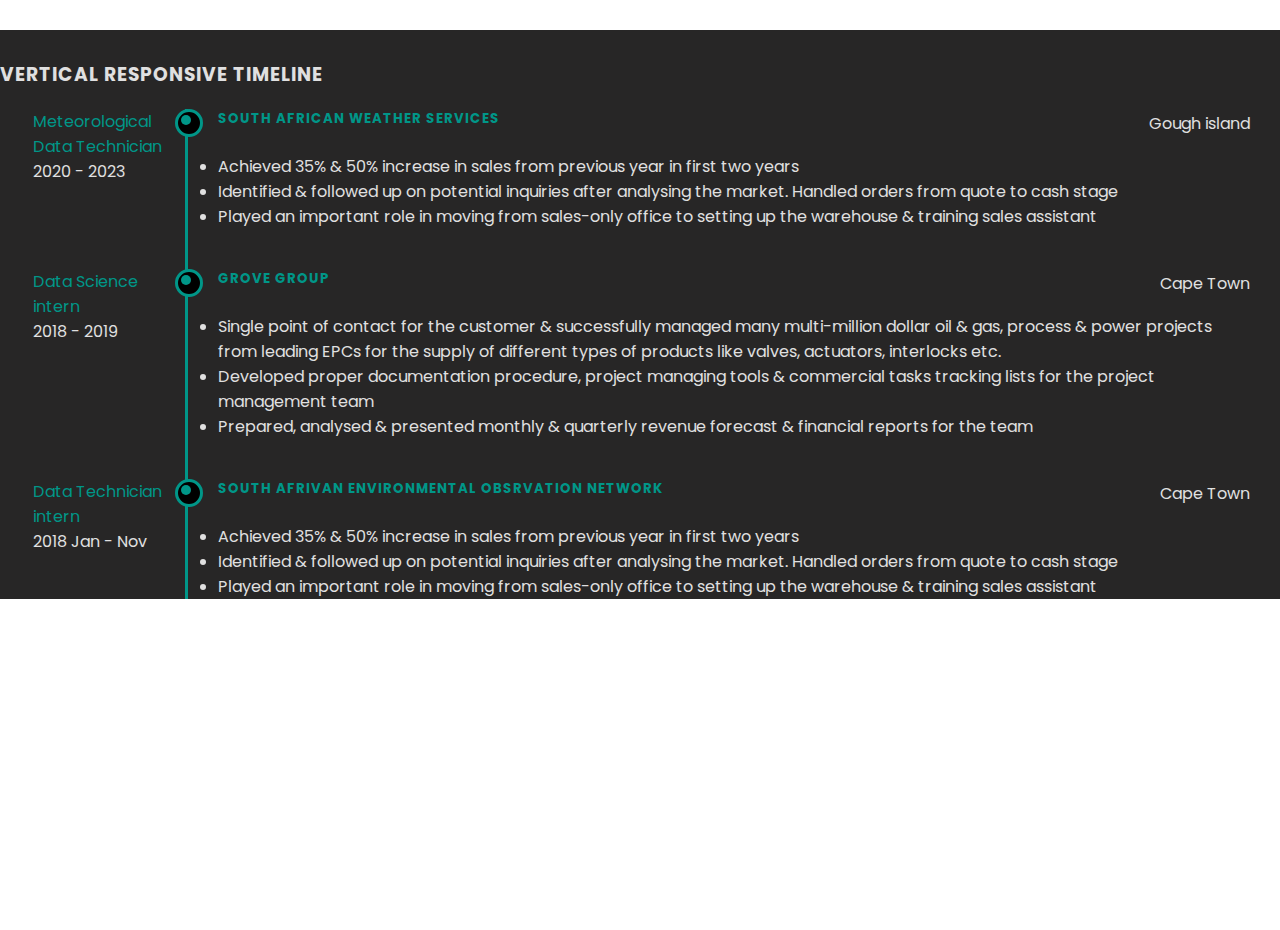
<file: experience.html>
<!DOCTYPE html>
<html lang="en">
<link rel="stylesheet" href="style.css">
<div class="container">
  <h3 class="text-center">Vertical Responsive Timeline</h3>
  <div class="experience">
    <div class="item">
      <h5 class="company-name">South African Weather Services</h5>
      <div class="location"><i class="fa fa-map-marker" aria-hidden="true"></i>Gough island</div><br>
      <div class="job-info">
        <div class="title">Meteorological<br> Data Technician </div>
        <div>2020 - 2023</div>
      </div>
      <div>
        <ul class="fa-ul">
          <li><i class="fa-li fa fa-hand-o-right"></i>Achieved 35% & 50% increase in sales from previous year in first two years</li>
          <li><i class="fa-li fa fa-hand-o-right"></i>Identified & followed up on potential inquiries after analysing the market. Handled orders from quote to cash stage</li>
          <li><i class="fa-li fa fa-hand-o-right"></i>Played an important role in moving from sales-only office to setting up the warehouse & training sales assistant</li>
        </ul>
      </div>
    </div>

    <div class="item">
      <h5 class="company-name">Grove Group</h5>
      <div class="location"><i class="fa fa-map-marker" aria-hidden="true"></i>Cape Town</div><br>
      <div class="job-info">
        <div class="title">Data Science<br> intern</div>
        <div>2018 - 2019</div>
      </div>
      <div>
        <ul class="fa-ul">
          <li><i class="fa-li fa fa-hand-o-right"></i>Single point of contact for the customer & successfully managed many multi-million dollar oil & gas, process & power projects from leading EPCs for the supply of different types of products like valves, actuators, interlocks etc.</li>
          <li><i class="fa-li fa fa-hand-o-right"></i>Developed proper documentation procedure, project managing tools & commercial tasks tracking lists for the project management team</li>
          <li><i class="fa-li fa fa-hand-o-right"></i>Prepared, analysed & presented monthly & quarterly revenue forecast & financial reports for the team</li>
        </ul>
      </div>
    </div>

    <div class="item">
        <h5 class="company-name">South Afrivan Environmental Obsrvation Network</h5>
        <div class="location"><i class="fa fa-map-marker" aria-hidden="true"></i>Cape Town</div><br>
        <div class="job-info">
          <div class="title">Data Technician<br> intern</div>
          <div>2018 Jan - Nov</div>
        </div>
        <div>
          <ul class="fa-ul">
            <li><i class="fa-li fa fa-hand-o-right"></i>Achieved 35% & 50% increase in sales from previous year in first two years</li>
            <li><i class="fa-li fa fa-hand-o-right"></i>Identified & followed up on potential inquiries after analysing the market. Handled orders from quote to cash stage</li>
            <li><i class="fa-li fa fa-hand-o-right"></i>Played an important role in moving from sales-only office to setting up the warehouse & training sales assistant</li>
          </ul>
        </div>
      </div>
  </div>
</div>
</html>
</file>
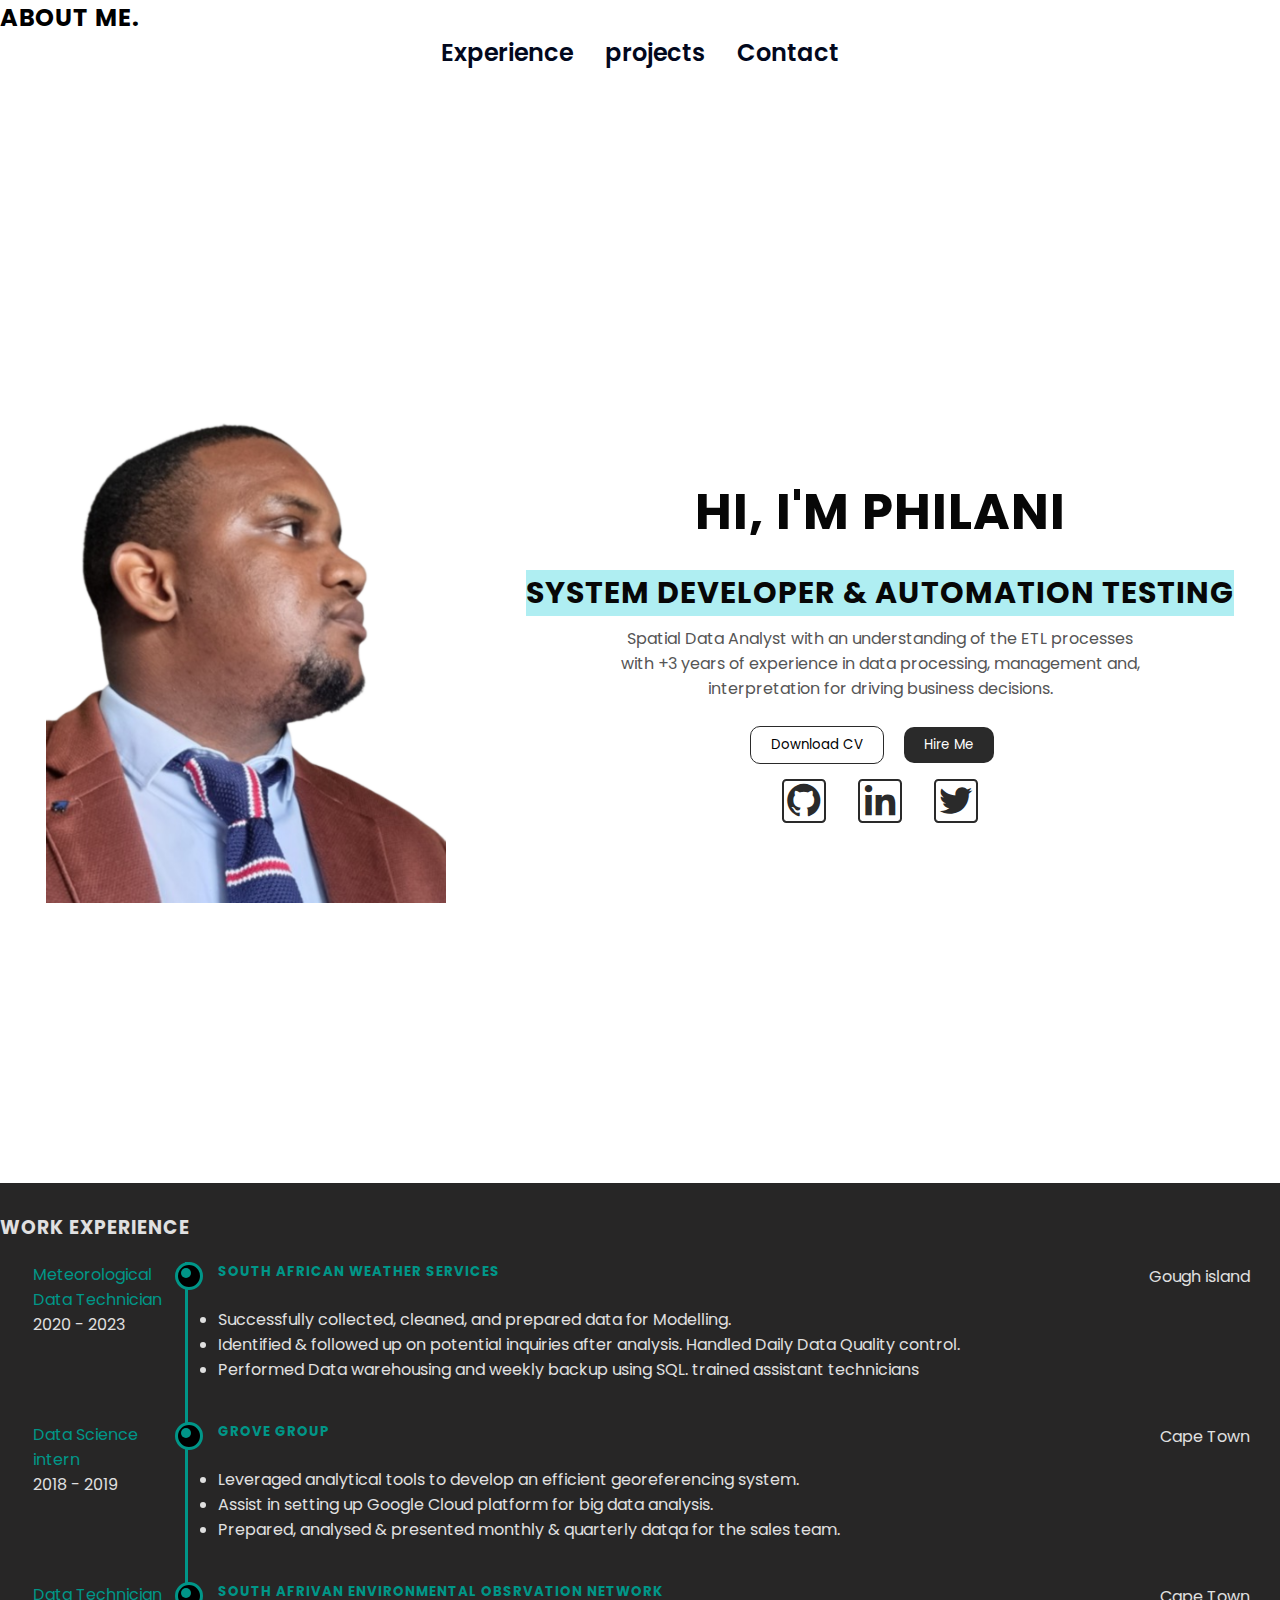
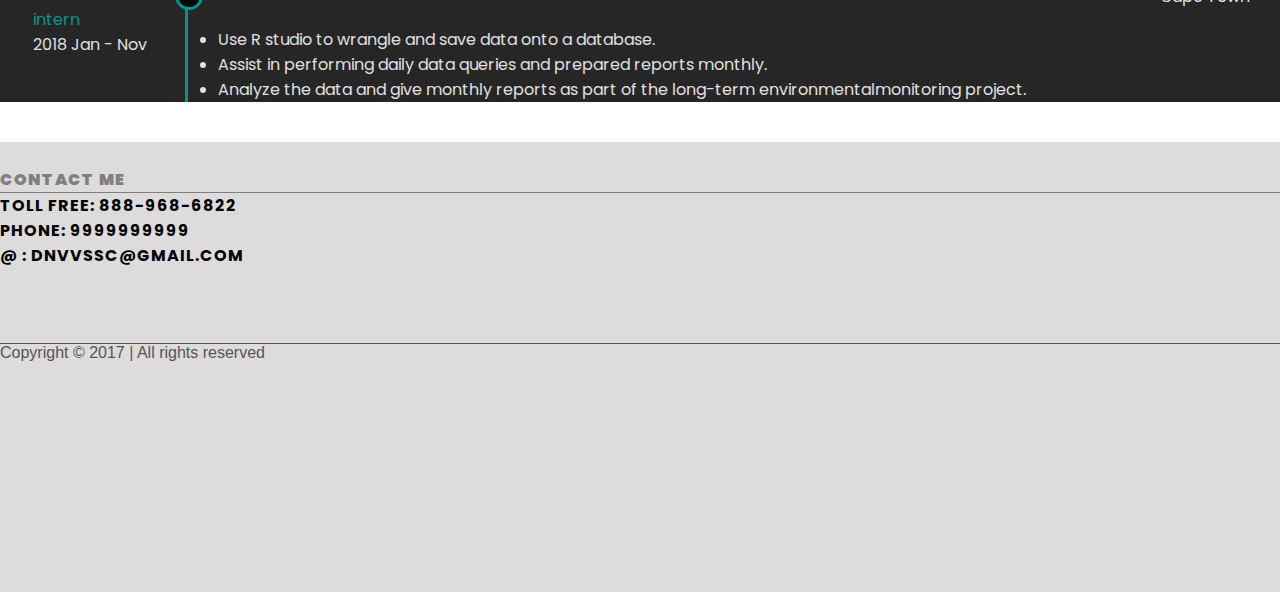
<file: Portfilio.html>
<!DOCTYPE html>
<html lang="en">
    
<head>
    <meta charset="UTF-8">
    <meta http-equiv="X-UA-Compatable" content="IE=edge">
    <meta name="viewport" content="width=device-width, initial-scale=1.0">
    <title>Philani's PortFolio Web site</title>
    <link rel="stylesheet" href="style.css">

    <!-- Boxicons CSS -->
    <link href="https://unpkg.com/boxicons@2.1.4/css/boxicons.min.css" rel="stylesheet">
</head>

<body onload="document.body.style.opacity='1'" style="opacity: 1;">
    <div class="hero">
        <div class="nav">
            <div class="logo">
                <h2>About Me.</h2>
            </div>
            <div class="link">
                <ul>
                  <li><a href="#" class="active">Experience</a></li>
                    <li><a href="#">projects</a></li>
                    <li><a href="#">Contact</a></li>
                </ul>
            </div>
        </div>

        <section class="home">
            <img src="Untitled design.png" alt="men" class="men">  
            <div class="home-content">
                <h1>Hi, i'm Philani</h1>
                <h3>System developer & Automation Testing</h3>
                <p>Spatial Data Analyst with an understanding of the ETL processes <br>
                   with +3 years of experience in data processing, management and,<br>
                  interpretation for driving business decisions.</p><br>

                <div class="btn">
                    <button type="submit">Download CV</button>
                    <button type="submit" class="btn-2">Hire Me</button>
                </div>

                <div class="social">
                    <i class="bx bxl-github"></i>
                    <i class="bx bxl-linkedin"></i>
                    <i class="bx bxl-twitter"></i>
                </div>
            </div>
        </section>
<!--
        <div class="Skills">
          <i class='bx bxl-python'></i>
          <i class='bx bxl-html5'></i>
          <i class='bx bxl-css3'></i>
          <i class='bx bxl-postgresql'></i>
      </div>
    -->
    </div> <br><br>

    <!--Work experience-->
    <div class="container">
        <h3 class="text-center">Work Experience</h3>
        <div class="experience">
          <div class="item">
            <h5 class="company-name">South African Weather Services</h5>
            <div class="location"><i class="fa fa-map-marker" aria-hidden="true"></i>Gough island</div><br>
            <div class="job-info">
              <div class="title">Meteorological<br> Data Technician </div>
              <div>2020 - 2023</div>
            </div>
            <div>
              <ul class="fa-ul">
                <li><i class="fa-li fa fa-hand-o-right"></i>Successfully collected, cleaned, and prepared data for Modelling.</li>
                <li><i class="fa-li fa fa-hand-o-right"></i>Identified & followed up on potential inquiries after analysis. Handled Daily Data Quality control.</li>
                <li><i class="fa-li fa fa-hand-o-right"></i>Performed Data warehousing and weekly backup using SQL. trained assistant technicians</li>
              </ul>
            </div>
          </div>
      
          <div class="item">
            <h5 class="company-name">Grove Group</h5>
            <div class="location"><i class="fa fa-map-marker" aria-hidden="true"></i>Cape Town</div><br>
            <div class="job-info">
              <div class="title">Data Science<br> intern</div>
              <div>2018 - 2019</div>
            </div>
            <div>
              <ul class="fa-ul">
                <li><i class="fa-li fa fa-hand-o-right"></i>Leveraged analytical tools to develop an efficient georeferencing system.</li>
                <li><i class="fa-li fa fa-hand-o-right"></i>Assist in setting up Google Cloud platform for big data analysis.</li>
                <li><i class="fa-li fa fa-hand-o-right"></i>Prepared, analysed & presented monthly & quarterly datqa for the sales team.</li>
              </ul>
            </div>
          </div>
      
          <div class="item">
              <h5 class="company-name">South Afrivan Environmental Obsrvation Network</h5>
              <div class="location"><i class="fa fa-map-marker" aria-hidden="true"></i>Cape Town</div><br>
              <div class="job-info">
                <div class="title">Data Technician<br> intern</div>
                <div>2018 Jan - Nov</div>
              </div>
              <div>
                <ul class="fa-ul">
                  <li><i class="fa-li fa fa-hand-o-right"></i>Use R studio to wrangle and save data onto a database.</li>
                  <li><i class="fa-li fa fa-hand-o-right"></i>Assist in performing daily data queries and prepared reports monthly.</li>
                  <li><i class="fa-li fa fa-hand-o-right"></i>Analyze the data and give monthly reports as part of the long-term environmentalmonitoring project.</li>
                </ul>
              </div>
            </div>
        </div>
      </div>

    <!--Contact start -->
  <div class="container-fluid contact" id="contact">
    <div class="row">
      <div class="col-sm-12">
      <div class="col-sm-4">
        <br/><h4 id="contact-title"><b>CONTACT ME</b></h4>
        <span class="info">
          <h4>Toll Free: 888-968-6822<br/>
           Phone: 9999999999<br/>
           @ : dnvvssc@gmail.com</h4><br/>
        </span>
         
      </div>
      
      
        <div class="col-sm-8 awesome"></br><br/>
       
        <div class="col-sm-12">
          <div class="col-sm-4"><h4><a href="https://www.facebook.com/?ref=tn_tnmn" target="_blank"><i class="fa fa-facebook "></i></a></h4></div>
          <div class="col-sm-4"><h4> <a href="https://twitter.com/devallacharan" target="_blank"><i class="fa fa-twitter "></i></a></h4></div>
            <div class="col-sm-4"><a href="https://plus.google.com/u/0/117496165810854477364" target="_blank"><h4><i class="fa fa-google-plus-square "></i></a></div>
             </div>
          </h4>
        
        </div>
    </div>
   </div>
    <div class="row">
      <div class="col-sm-12">
        <p id="final">Copyright © 2017 | All rights reserved</p>
      </div>
    </div>
    
</div>
  </div>
  <!--Contact End -->

</body>
</html>
</file>
<file: style.css>
@import url('https://fonts.googleapis.com/css2?family=Poppins:wght@200;300;500;600;700;900&display=swap');
/* wholw page */
* {
    margin: 0;
    padding: 0;
    font-family: 'Poppins', sans-serif;
}

body {
    opacity: 5;
    transition: opacity 3s;
}

html {
  scroll-behavior: smooth;
}

p {
  color:rgb(85, 85, 85)
}

a, .btn{
  transform:  300ms ease;
}

.nav {
  justify-content: space-around;
  align-items: center;
  height: 17vh;
}

.nav .link ul {
  display: flex;
  align-items: center;
  justify-content: center;
  gap: 2rem;
  font-size: 1.5rem;
  list-style: none;
}

.nav .link ul a {
  text-decoration: none;
  color: #02081d;
  font-weight: 600;
  transition: .5s;
}

ul a .active {
  color: #f78366;
}

.nav .link ul a:hover {
  color: #3acae4;
}

.hero {
    width: 100%;
    padding-bottom: 0;

}
.About {
    font-size: large;
    color: #2ca6b6;
    font-weight: 600;
    position: left;
}

.home {
    display: flex;
    align-items: center;
    justify-content: center;
    gap: 5rem;

}

.home .men {
    width: 400px;
    transition: all 2000ms ease;
    cursor: pointer;
}

.home .men:hover{
    transform: scale(1.3);
}

.home .home-content {
    text-align: center;
    color: #070707;
}

.home .home-content h1 {
    font-size: 50px;
    position: relative;

}


.home-content h3 {
    font-size: 30px;
    margin-bottom: 10px;
    background: #afeef2;
    max-width: 800px;
}

.home .btn button {
    padding: 8px 20px;
    background: transparent;
    border-radius: 10px;
    border: 1px solid #2a2a2a;
    margin-right: 1rem;
    margin-bottom: 15px;
    cursor: pointer;
}

.home .btn .btn-2 {
    padding: auto;
    background: #2a2a2a;
    color: #fff;
    border: none;
    outline: none;
    transition: all 2000ms ease-in-out;

}

.home .btn .btn-2:hover {
    background: #288fe9;
    transform: scale(1.1);
}

.social i {
    color: #2a2a2a;
    font-size: 40px;
    margin: 0px 14px;
    transition: all 2000ms ease-in-out;
    cursor: pointer;
    border: 2px solid #2a2a2a;
    border-radius: 10%;
    margin-bottom: 10px;
}


.social i:hover {
    color: #14bee8;
}
/* key frame animation */
@keyframes showRight {
    100%{
        width: 0;
    }
}


.Skills {
  color: #2a2a2a;
  font-size: 40px;
  margin: 0px 14px;
  transition: all 2000ms ease-in-out;
  cursor: pointer;
  border: 2px solid #2a2a2a;
  margin-bottom: 10px;
}
.Skills :hover {
  color: #f58282;
}
/* key frame animation */

@keyframes showRight {
  100%{
      width: 0;
  }
}
/* Experience */

@import url("https://cdnjs.cloudflare.com/ajax/libs/twitter-bootstrap/4.1.1/css/bootstrap.css");
@import url("https://cdnjs.cloudflare.com/ajax/libs/font-awesome/4.7.0/css/font-awesome.min.css");
@import url("https://fonts.googleapis.com/css?family=Maven+Pro:400,500,700,900");
@import url("https://fonts.googleapis.com/css?family=Cabin:700");
html, body {
  width: 100%;
  height: 100%;
}

.container {
  margin-top: 30px;
  margin-bottom: 0px;
  font-family: "Maven Pro", sans-serif;
  color: #E0E0E0;
  background-color: #272626;
  position: relative;
  padding-top: 10px;
  padding-top: 10px;
  -webkit-tap-highlight-color: rgba(224, 224, 224, 0.2);
}

section {
  min-height: 100vh;
  padding-top: 50px;
}
@media (max-width: 768px) {
  section {
    padding-top: 10px;
  }
}

h1, h2, h3, h4, h5, h6 {
  font-weight: 700;
  letter-spacing: 1px;
  text-transform: uppercase;
}

a {
  transition: all 0.2s ease-in-out;
  color: #009688;
}
a:hover, a:focus {
  text-decoration: none;
  color: #00302c;
}

.sectionHeading {
  margin-bottom: 20px;
  color: #009688;
}

::-moz-selection {
  background: #fcfcfc;
  background: rgba(224, 224, 224, 0.2);
  text-shadow: none;
}

::selection {
  background: #fcfcfc;
  background: rgba(224, 224, 224, 0.2);
  text-shadow: none;
}

img::-moz-selection {
  background: transparent;
}

img::selection {
  background: transparent;
}

img::-moz-selection {
  background: transparent;
}

.shadow-nohover {
  box-shadow: 0px 2px 4px -1px rgba(0, 0, 0, 0.2), 0px 4px 5px 0px rgba(0, 0, 0, 0.14), 0px 1px 10px 0px rgba(0, 0, 0, 0.12);
  transition: box-shadow 0.28s cubic-bezier(0.4, 0, 0.2, 1);
}

@-webkit-keyframes animatop {
  0% {
    opacity: 0;
    bottom: -500px;
  }
  100% {
    opacity: 1;
    bottom: 0px;
  }
}

@keyframes animatop {
  0% {
    opacity: 0;
    bottom: -500px;
  }
  100% {
    opacity: 1;
    bottom: 0px;
  }
}
@-webkit-keyframes rotatemagic {
  0% {
    opacity: 0;
    transform: rotate(0deg);
    top: -24px;
    left: -253px;
  }
  100% {
    transform: rotate(-30deg);
    top: -24px;
    left: -78px;
  }
}
@keyframes rotatemagic {
  0% {
    opacity: 0;
    transform: rotate(0deg);
    top: -24px;
    left: -253px;
  }
  100% {
    transform: rotate(-30deg);
    top: -24px;
    left: -78px;
  }
}
h3 {
  margin: 20px 0;
}

.experience {
  border-left: 3px solid #009688;
  padding: 0 30px;
  margin-left: 185px;
}
@media (max-width: 767px) {
  .experience {
    margin-left: 0;
    padding-right: 0;
  }
}
.experience .item {
  position: relative;
  margin-bottom: 40px;
}
.experience .item::before {
  content: "";
  position: absolute;
  left: -43px;
  top: 0;
  width: 22px;
  height: 22px;
  border-radius: 50%;
  background: #000000;
  border: 3px solid #009688;
}
.experience .item::after {
  content: "";
  position: absolute;
  left: -37px;
  top: 6px;
  width: 10px;
  height: 10px;
  border-radius: 50%;
  background: #009688;
}
.experience .company-name {
  color: #009688;
}
.experience .location {
  position: absolute;
  right: 0;
  top: 2px;
}
.experience .location .fa {
  margin-right: 8px;
}
.experience .job-info {
  position: absolute;
  left: -185px;
  top: 0;
}
.experience .job-info .title {
  color: #009688;
}
@media (max-width: 767px) {
  .experience .job-info {
    position: static;
    margin-bottom: 1rem;
  }
}
.contact{
  height:50%;
  background:rgb(221, 219, 219);
}

#contact-title{
  font-weight:bold;
  color:grey;
  border-bottom:solid 1px grey;
}


.con-info {
  font-size:2.5em;
  color:white;
  float:center;
}

.con-info h4 a :hover{
  color:#ff6060;
 
}

#final{
   font-family: 'Raleway', sans-serif;
  border-top:solid 0.5px;
}

/*css for map*/
.iframe-container{
    position: relative;
    width: 100%;
    padding-bottom: 56.25%; /* Ratio 16:9 ( 100%/16*9 = 56.25% ) */
}
.iframe-container > *{
    display: block;
    position: absolute;
    top: 0;
    right: 0;
    bottom: 0;
    left: 0;
    margin: 0;
    padding: 0;
    height: 100%;
    width: 100%;
}
</file>
